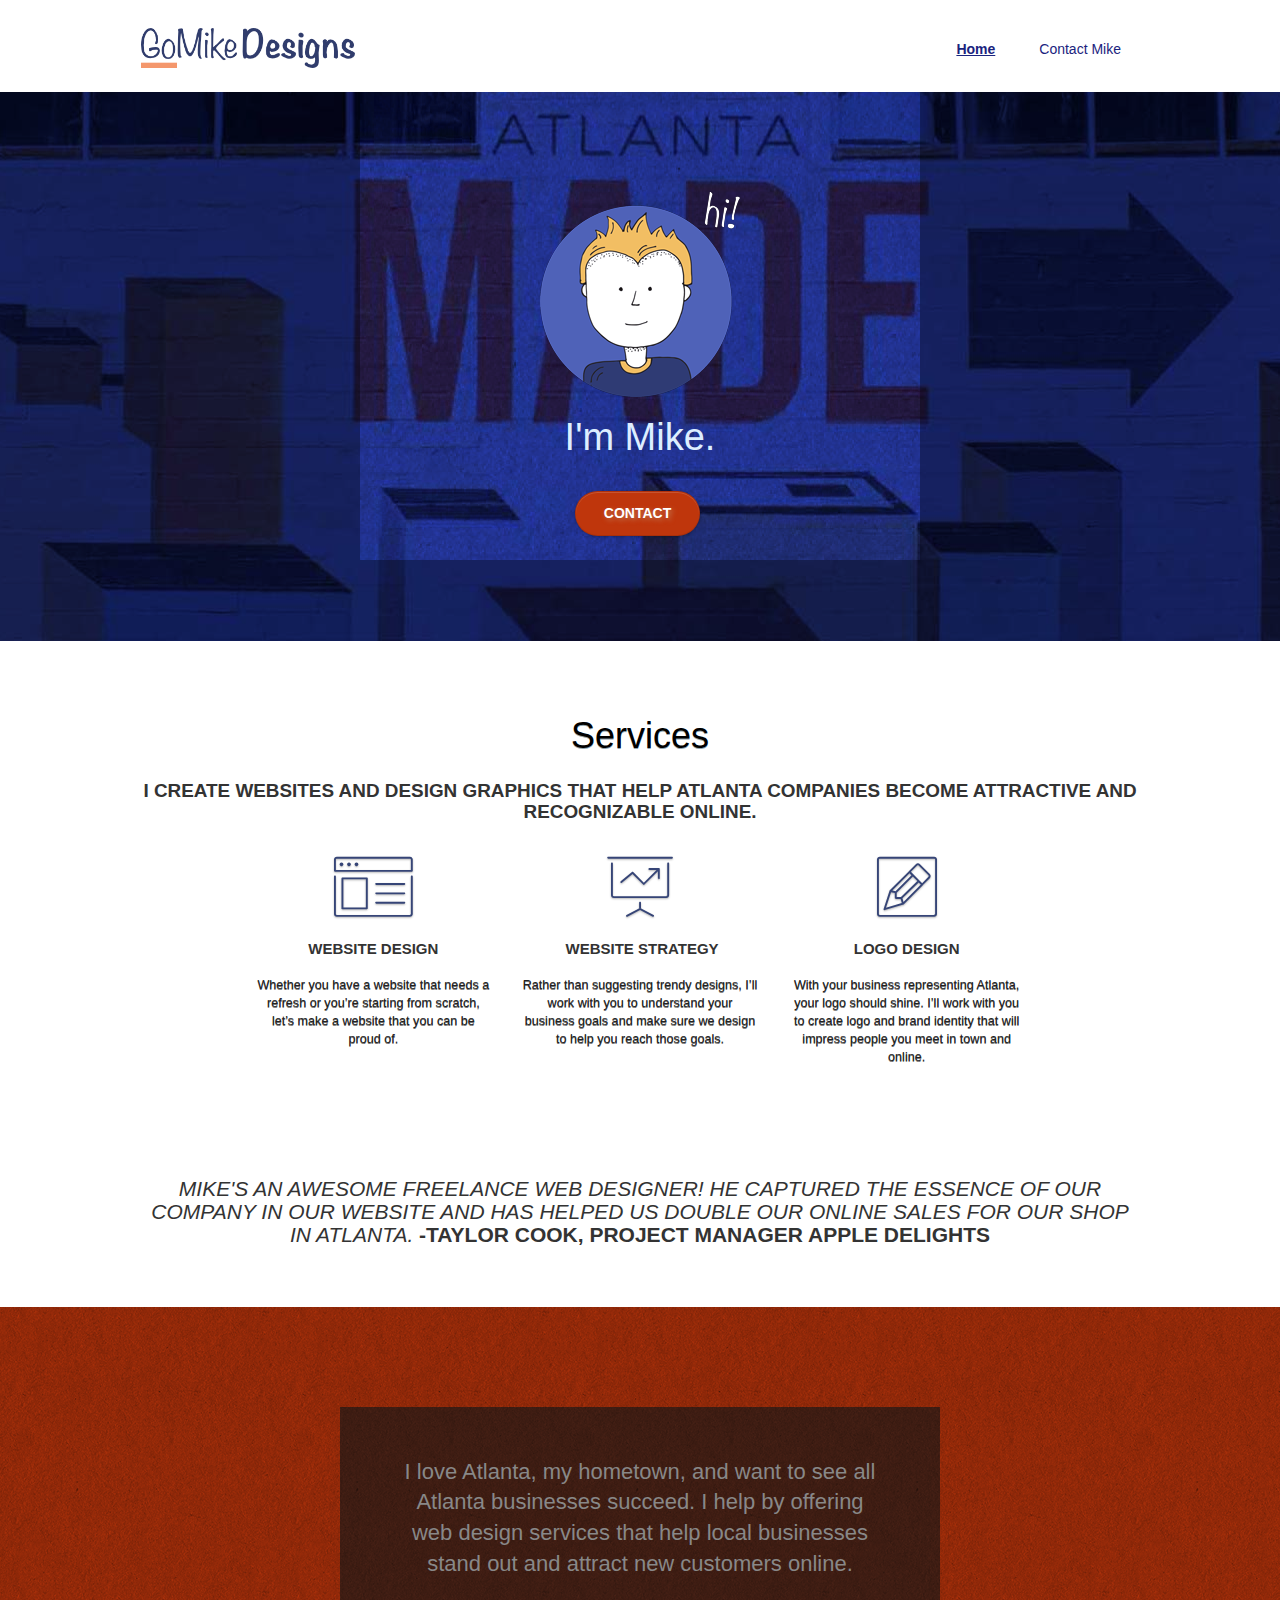
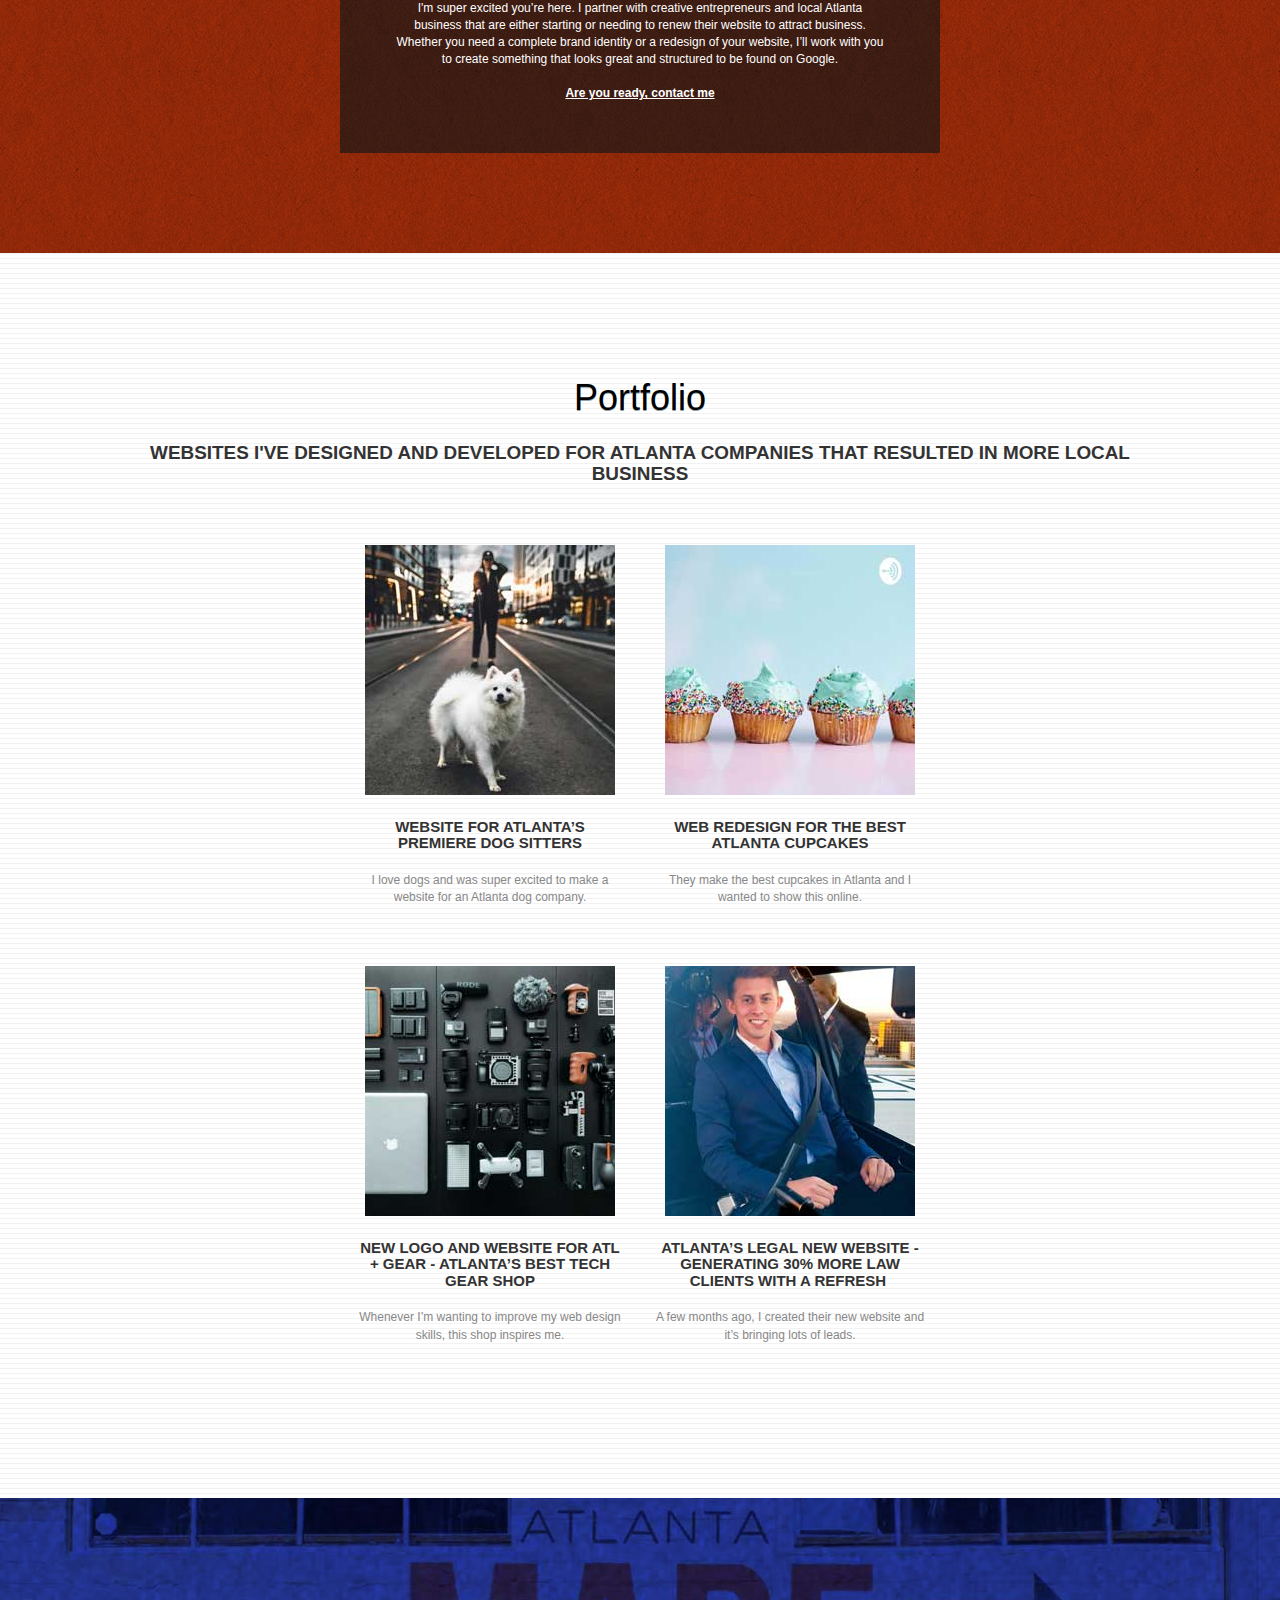
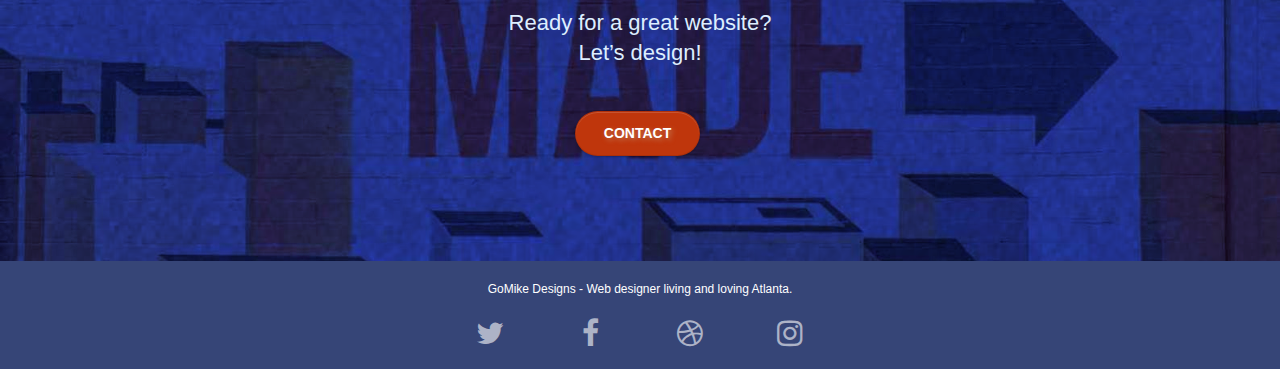
<file: index.html>
<!doctype html>
<html lang="en">
<head>
    <meta charset="utf-8">
    <meta name="keywords" content="GoMike Designs, web design, design agency, logo design atlanta">
    <meta name="description" content="I'm Mike an Atlanta web designer and you should hire me to build your website and/or design your next logo">
    <meta name="viewport" content="width=device-width, initial-scale=1.0, viewport-fit=cover">
    <link rel="shortcut icon" type="image/png" href="favicon.jpg">
    
    
    <link rel="stylesheet" type="text/css" href="css/crticalcss.css">
    <link rel="preload" href="https://maxcdn.bootstrapcdn.com/bootstrap/3.4.1/css/bootstrap.min.css" as="style" onload="this.onload=null; this.rel='stylesheet'">
    <noscript><link rel="stylesheet" href="https://maxcdn.bootstrapcdn.com/bootstrap/3.4.1/css/bootstrap.min.css"></noscript>
    <link rel="stylesheet" type="text/css" href="css/style4.min.css">
	<link rel="preload" type="text/css" href="css/font-awesome.min.css" as="style" onload="this.onload=null; this.rel='stylesheet'">
    <noscript><link rel="stylesheet" href="css/font-awesome.min.css"></noscript>
	<link rel="preload" type="text/css" href="css/et-line.min.css" as="style" onload="this.onload=null; this.rel='stylesheet'">
    <noscript><link rel="stylesheet" href="css/et-line.min.css"></noscript>
	

    <title>GoMike Designs</title>

    
<!-- Analytics -->
 <?php
header("Cache-Control: max-age=2592000");
?>
<!-- Analytics END -->
    
</head>
<body>
<!-- Main container -->
<div class="page-container">
    
<!-- bloc-0 -->
<div class="bloc bgc-white l-bloc " id="bloc-0">
	<div class="container bloc-sm">
		<nav class="navbar row">
			<div class="navbar-header">
				<a class="navbar-brand" href="index.html"><img src="img/atlanta%20web%20design%20logo.png" alt="GoMike Designs" height="40" /></a>

				<button id="nav-toggle" type="button" class="ui-navbar-toggle navbar-toggle btn-lg" data-toggle="collapse" data-target=".navbar-1" aria-label="navigation Button">
					<span class="icon-bar"></span>
                    <span class="icon-bar"></span>
                    <span class="icon-bar"></span>
				</button>
			</div>
			<div class="navbar-1 special-dropdown-nav  collapse navbar-collapse">
                <ul class="site-navigation nav navbar-nav">
                    <li><a href="index.html" class="active">Home</a></li>
                    <li><a href="contactMe.html">Contact Mike</a></li>
                </ul>
            </div>
		</nav>
	</div>
</div>
<!-- bloc-0 END -->

<!-- bloc-1-hero -->
<div class="bloc bgc-dark-slate-blue bg-atlanta-20made-20sign d-bloc bg-t-edge bloc-bg-texture b-parallax" id="bloc-1-hero">
	<div class="container bloc-lg">
		<div class="row tight-width-whitespace">
			<div class="col-12">
				<img src="img/atlanta-web-designer-mike.png" class="center-block image-resize-mode" alt="Hi! I'm Mike" />
				<h1 class="text-center hero-bloc-text">
					I'm Mike.
				</h1>
				<div class="text-center">
					<a href="contactMe.html" class="btn btn-lg btn-clean btn-rd cta-hero btn-atomic-tangerine" id="cta-hero">Contact</a>
				</div>
			</div>
		</div>
	</div>
</div>
<!-- bloc-1-hero END -->

<!-- bloc-2-services -->
<div class="bloc bgc-white l-bloc" id="bloc-2-services">
	<div class="container bloc-md">
		<div class="row">
			<div class="col-sm-12 text-center">
                <h2>Services</h2>
				<h3 class="subHeading">I create websites and design graphics that help Atlanta companies become attractive and recognizable online.</h3>
			</div>
		</div>
		<div class="row voffset-lg med-width-whitespace">
			<div class="col-sm-4">
				<div class="text-center">
					<span class="et-icon-browser sm-shadow icon-dark-slate-blue icons icon-lg"></span>
				</div>
				<h3 class="mg-md text-center service-header">
					Website Design
				</h3>
				<p class="text-center ">
					Whether you have a website that needs a refresh or you&rsquo;re starting from scratch, let&rsquo;s make a website that you can be proud of.
				</p>
			</div>
			<div class="col-sm-4">
				<div class="text-center">
					<span class="et-icon-presentation sm-shadow icon-dark-slate-blue icons icon-lg"></span>
				</div>
				<h3 class="mg-md text-center service-header">
					&nbsp;Website Strategy
				</h3>
				<p class="text-center ">
					Rather than suggesting trendy designs, I&rsquo;ll work with you to understand your business goals and make sure we design to help you reach those goals.<br>
				</p>
			</div>
			<div class="col-sm-4">
				<div class="text-center">
					<span class="et-icon-edit sm-shadow icon-dark-slate-blue icons icon-lg"></span>
				</div>
				<h3 class="mg-md text-center service-header">
					Logo Design
				</h3>
				<p class="text-center ">
					With your business representing Atlanta, your logo should shine. I&rsquo;ll work with you to create logo and brand identity that will impress people you meet in town and online.
				</p>
			</div>
		</div>
		<div class="row voffset-lg voffset">
			<div class="col-xs-12 col-md-12 text-center">
                <h3 class="quote"><span>Mike's an awesome freelance web designer! He captured the essence of our company in our website and has helped us double our online sales for our shop in Atlanta.</span> -Taylor Cook, project manager Apple Delights</h3>
			</div>
		</div>
	</div>
</div>
<!-- bloc-2-services END -->

<!-- bloc-3-what-i-do -->
<div class="bloc bgc-atomic-tangerine bloc-bg-texture texture-paper b-parallax bg-atlanta-20made-20sign-20orange d-bloc" id="bloc-3-what-i-do">
	<div class="container bloc-lg">
		<div class="row tight-width-whitespace black-background">
			<div class="col-sm-12">
				<h2 class="mg-md text-center">
					I love Atlanta, my hometown, and want to see all Atlanta businesses succeed. I help by offering web design services that help local businesses stand out and attract new customers online.<br>
				</h2>
				<p class="text-center white">
					I'm super excited you&rsquo;re here. I partner with creative entrepreneurs and local Atlanta business that are either starting or needing to renew their website to attract business. Whether you need a complete brand identity or a redesign of your website, I&rsquo;ll work with you to create something that looks great and structured to be found on Google.<br><br><a class="ltc-white bold-link" href="contactMe.html">Are you ready, contact me</a><br>
				</p>
			</div>
		</div>
	</div>
</div>
<!-- bloc-3-what-i-do END -->

<!-- bloc-4-portfolio -->
<div class="bloc bgc-white bg-lines-h2-bg bg-repeat l-bloc" id="bloc-4-portfolio">
	<div class="container bloc-lg">
		<div class="row">
			<div class="col-sm-12 text-center">
                <h2>Portfolio</h2>
				<h3 class="subHeading">Websites I've designed and developed for Atlanta companies that resulted in more local business</h3>

			</div>
		</div>
		<div class="row tight-width-whitespace portfolio-row">
			<div class="col-xs-12 col-sm-12 col-lg-6">
				<a href="#" data-lightbox="img/11.jpg" data-gallery-id="gallery-1" data-caption="Website for Atlanta's Premiere dog salon" data-frame="snapshot-lb"><img src="img/11.jpg" class="img-responsive portfolio-thumb" alt="woman with white dog on a leash"/></a>
				<h3 class="mg-md text-center">
					Website for Atlanta&rsquo;s premiere Dog Sitters
				</h3>
				<p class="text-center">
					I love dogs and was super excited to make a website for an Atlanta dog company.
				</p>
			</div>
			<div class="col-xs-12 col-sm-12 col-lg-6">
				<a href="#" data-lightbox="img/2.jpg" data-gallery-id="gallery-1" data-caption="web redesign for the best cupcakes in Atlanta" data-frame="snapshot-lb"><img src="img/2.jpg" class="img-responsive portfolio-thumb" alt="vanilla cupcakes with blue frosting and sprinkles"/></a>
				<h3 class="mg-md text-center">
					Web redesign for the best Atlanta&nbsp;cupcakes
				</h3>
				<p class="text-center">
					They make the best cupcakes in Atlanta and I wanted to show this online.
				</p>
			</div>
		</div>
		<div class="row tight-width-whitespace portfolio-row">
			<div class="col-xs-12 col-sm-12 col-lg-6">
				<a href="#" data-lightbox="img/3.bmp" data-gallery-id="gallery-1" data-caption="New logo and website for Atlanta's best tech gear shop" data-frame="snapshot-lb"><img src="img/3.jpg" class="img-responsive portfolio-thumb" alt="aerial view of gear for technology products" /></a>
				<h3 class="mg-md text-center">
					New logo and website for Atl + Gear - Atlanta&rsquo;s best tech gear shop
				</h3>
				<p class="text-center">
					Whenever I&rsquo;m wanting to improve my web design skills, this shop inspires me.
				</p>
			</div>
			<div class="col-xs-12 col-sm-12 col-lg-6">
				<a href="#" data-lightbox="img/4.bmp" data-gallery-id="gallery-1" data-caption="Atlanta's legal website generates 30% more clients after web redesign" data-frame="snapshot-lb"><img src="img/4.jpg" class="img-responsive portfolio-thumb" alt="Lawyer from Atlanta's legal pictured in helicopter cockpit" /></a>
				<h3 class="mg-md text-center">
					Atlanta&rsquo;s legal new website - Generating 30% more law clients with a refresh&nbsp;
				</h3>
				<p class="text-center">
					A few months ago, I created their new website and it&rsquo;s bringing lots of leads.
				</p>
			</div>
		</div>
	</div>
</div>
<!-- bloc-4-portfolio END -->

<!-- bloc-5-cta -->
<div class="bloc bgc-dark-slate-blue bg-atlanta-20made-20sign d-bloc bloc-bg-texture" id="bloc-5-cta">
	<div class="container bloc-lg">
		<div class="row">
			<h2 class="mg-md text-center">
				Ready for a great website? <br>Let&rsquo;s design!
			</h2>
			<div class="col-sm-12 text-center">
				<a href="contactMe.html" class="btn btn-atomic-tangerine btn-clean btn-rd btn-lg cta-hero">Contact</a>
			</div>
		</div>
	</div>
</div>
<!-- bloc-5-cta END -->

<!-- Footer - bloc-8 -->
    <footer>
<div class="bloc bgc-dark-slate-blue d-bloc" id="bloc-8">
	<div class="container bloc-sm">
		<div class="row">
			<div class="col-sm-12">
				<p class="text-center white">
					GoMike Designs - Web designer living and loving Atlanta.<br>
				</p>
				<div class="row row-no-gutters social">
					<div class="col-sm-3">
						<div class="text-center">
							<a class="social" href="#" aria-label="twitter"><span class="fa fa-twitter icon-md"></span></a>
						</div>
					</div>
					<div class="col-sm-3">
						<div class="text-center">
							<a class="social" href="#" aria-label="facebook"><span class="fa fa-facebook icon-md"></span></a>
						</div>
					</div>
					<div class="col-sm-3">
						<div class="text-center">
							<a class="social" href="#" aria-label="dribble"><span class="fa fa-dribbble icon-md"></span></a>
						</div>
					</div>
					<div class="col-sm-3">
						<div class="text-center">
							<a class="social" href="#" aria-label="instagram"><span class="fa fa-instagram icon-md"></span></a>
						</div>
					</div>
                </div>
			</div>
		</div>
	</div>
</div>
    </footer>
<!-- Footer - bloc-8 END -->

</div>
<!-- Main container END -->
    <script defer src="https://code.jquery.com/jquery-3.5.1.slim.min.js" integrity="sha384-DfXdz2htPH0lsSSs5nCTpuj/zy4C+OGpamoFVy38MVBnE+IbbVYUew+OrCXaRkfj" crossorigin="anonymous"></script>
	<script defer src="https://stackpath.bootstrapcdn.com/bootstrap/4.5.0/js/bootstrap.min.js" integrity="sha384-OgVRvuATP1z7JjHLkuOU7Xw704+h835Lr+6QL9UvYjZE3Ipu6Tp75j7Bh/kR0JKI" crossorigin="anonymous"></script>
	<script defer src="js/blocs.js"></script>
	<script defer src="js/jquery.touchSwipe.js"></script>
	<script async src="js/gmaps.js"></script>

</body>
</html>
</file>
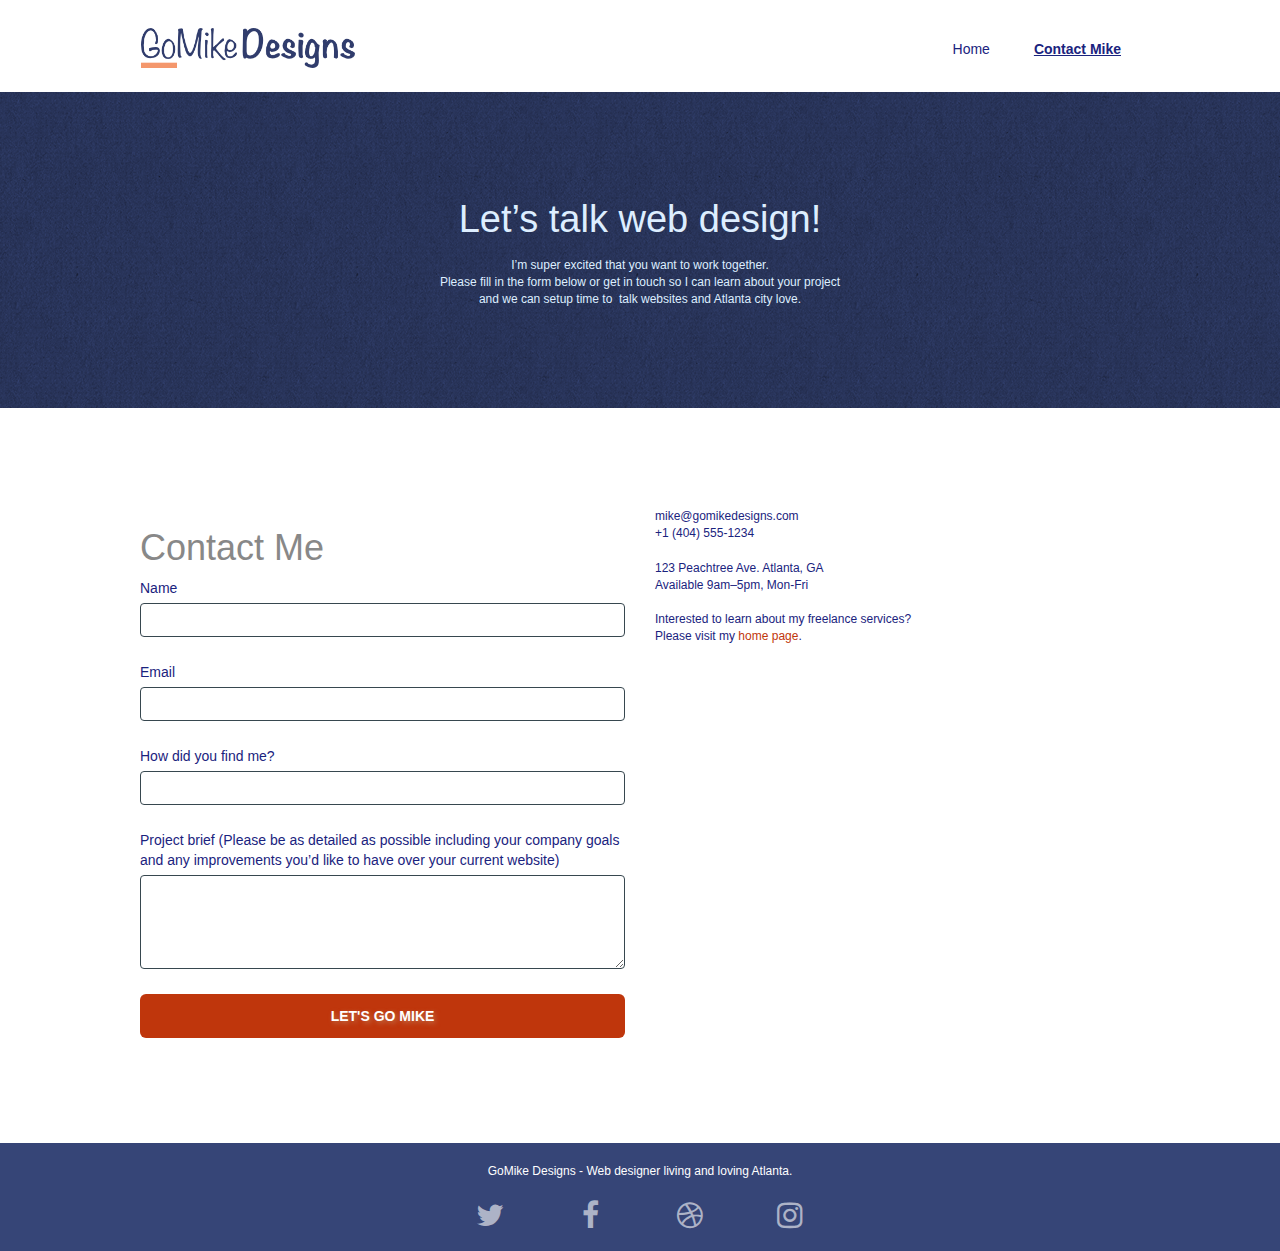
<file: contactMe.html>
<!doctype html>
<html lang="en">
<head>
    <meta charset="utf-8">
    <meta name="keywords" content="contact mike, web design">
    <meta name="description" content="Ready to design your next logo and/or website? Contact Go Mike Designs here.">
    <meta name="viewport" content="width=device-width, initial-scale=1.0, viewport-fit=cover">
    <link rel="shortcut icon" type="image/png" href="favicon.jpg">
    
	<link rel="stylesheet" type="text/css" href="css/crticalcss.css">
    <link rel="preload" href="https://maxcdn.bootstrapcdn.com/bootstrap/3.4.1/css/bootstrap.min.css" as="style" onload="this.onload=null; this.rel='stylesheet'">
    <noscript><link rel="stylesheet" href="https://maxcdn.bootstrapcdn.com/bootstrap/3.4.1/css/bootstrap.min.css"></noscript>
    <link rel="stylesheet" type="text/css" href="css/style4.min.css">
	<link rel="preload" type="text/css" href="css/font-awesome.min.css" as="style" onload="this.onload=null; this.rel='stylesheet'">
    <noscript><link rel="stylesheet" href="css/font-awesome.min.css"></noscript>
	<link rel="preload" type="text/css" href="css/et-line.min.css" as="style" onload="this.onload=null; this.rel='stylesheet'">
    <noscript><link rel="stylesheet" href="css/et-line.min.css"></noscript>
    
    <script defer src="https://code.jquery.com/jquery-3.5.1.slim.min.js" integrity="sha384-DfXdz2htPH0lsSSs5nCTpuj/zy4C+OGpamoFVy38MVBnE+IbbVYUew+OrCXaRkfj" crossorigin="anonymous"></script>
	<script defer src="https://stackpath.bootstrapcdn.com/bootstrap/4.5.0/js/bootstrap.min.js" integrity="sha384-OgVRvuATP1z7JjHLkuOU7Xw704+h835Lr+6QL9UvYjZE3Ipu6Tp75j7Bh/kR0JKI" crossorigin="anonymous"></script>
	<script defer src="js/blocs.js"></script>
    <script async src="js/jqBootstrapValidation.js"></script>
    <script async src="js/formHandler.js"></script>
	
    <title>Contact GoMike Designs</title>

    
<!-- Analytics -->
 
<!-- Analytics END -->
    
</head>
<body>
<!-- Main container -->
<div class="page-container">
    
<!-- bloc-0 -->
<div class="bloc bgc-white l-bloc " id="bloc-0">
	<div class="container bloc-sm">
		<nav class="navbar row">
			<div class="navbar-header">
				<a class="navbar-brand" href="index.html"><img src="img/atlanta%20web%20design%20logo.png" alt="GoMike Designs" height="40" /></a>

				<button id="nav-toggle" type="button" class="ui-navbar-toggle navbar-toggle btn-lg" data-toggle="collapse" data-target=".navbar-1" aria-label="navigation button">
					<span class="icon-bar"></span>
                    <span class="icon-bar"></span>
                    <span class="icon-bar"></span>
				</button>
			</div>
			<div class="navbar-1 special-dropdown-nav  collapse navbar-collapse">
                <ul class="site-navigation nav navbar-nav">
                    <li><a href="index.html">Home</a></li>
                    <li><a href="contactMe.html" class="active">Contact Mike</a></li>
                </ul>
            </div>
		</nav>
	</div>
</div>
<!-- bloc-0 END -->

<!-- bloc-6 -->
<div class="bloc bg-dots-bg bg-repeat bgc-dark-slate-blue d-bloc bloc-bg-texture texture-paper" id="bloc-6">
	<div class="container bloc-lg">
		<div class="row">
			<div class="col-sm-12">
				<p class="text-center hero-bloc-text">
					Let&rsquo;s talk web design!
				</p>
				<p class="text-center mg-lg tight-width-whitespace" style="color: #def">
					I&rsquo;m super excited that you want to work together.<br>Please fill in the form below or get in touch so I can learn about your project <br>and we can setup time to &nbsp;talk websites and Atlanta city love.
				</p>
			</div>
		</div>
	</div>
</div>
<!-- bloc-6 END -->

<!-- bloc-7 -->
<div class="bloc bgc-white l-bloc" id="bloc-7">
	<div class="container bloc-lg">
		<div class="row">
			<div class="col-sm-6">
                <h1>Contact Me</h1>
				<form id="form_1" novalidate success-msg="Your message has been sent." fail-msg="Sorry it seems that our mail server is not responding, Sorry for the inconvenience!">
					<div class="form-group">
						<label for="name">
							Name
						</label>
						<input id="name" class="form-control" required />
					</div>
					<div class="form-group">
						<label for="email">
							Email
						</label>
						<input id="email" class="form-control" type="email" required />
					</div>
					<div class="form-group">
						<label for="howFoundMe">
							How did you find me?
						</label>
						<input class="form-control" type="text" required id="howFoundMe" />
					</div>
					<div class="form-group">
						<label for="message">
							Project brief (Please be as detailed as possible including your company goals and any improvements you&rsquo;d like to have over your current website)<br>
						</label><textarea id="message" class="form-control" rows="4" cols="50" required></textarea>
					</div> 
					<button class="bloc-button btn btn-lg btn-block cta-hero btn-atomic-tangerine" type="submit">
						Let's go Mike
					</button>
				</form>
			</div>
			<div class="col-sm-6">
				<p class="contactInfo">
					mike@gomikedesigns.com<br>+1 (404) 555-1234<br> <br>123 Peachtree Ave. Atlanta, GA<br>Available 9am–5pm, Mon-Fri <br> <br>Interested to learn about my freelance services? <br>Please visit my&nbsp;<a class="ltc-atomic-tangerine" href="index.html">home page</a>.
				</p>
			</div>
		</div>
	</div>
</div>
<!-- bloc-7 END -->

<!-- ScrollToTop Button -->
<a class="bloc-button btn btn-d scrollToTop" onclick="scrollToTarget('1')"><span class="fa fa-chevron-up"></span></a>
<!-- ScrollToTop Button END-->


<!-- Footer - bloc-8 -->
    <footer>
<div class="bloc bgc-dark-slate-blue d-bloc" id="bloc-8">
	<div class="container bloc-sm">
		<div class="row">
			<div class="col-sm-12">
				<p class="text-center white">
					GoMike Designs - Web designer living and loving Atlanta.<br>
				</p>
				<div class="row row-no-gutters social">
					<div class="col-sm-3">
						<div class="text-center">
							<a class="social" href="index.html" aria-label="twitter"><span class="fa fa-twitter icon-md"></span></a>
						</div>
					</div>
					<div class="col-sm-3">
						<div class="text-center">
							<a class="social" href="index.html" aria-label="facebook"><span class="fa fa-facebook icon-md"></span></a>
						</div>
					</div>
					<div class="col-sm-3">
						<div class="text-center">
							<a class="social" href="index.html" aria-label="dribble"><span class="fa fa-dribbble icon-md"></span></a>
						</div>
					</div>
					<div class="col-sm-3">
						<div class="text-center">
							<a class="social" href="index.html" aria-label="instagram"><span class="fa fa-instagram icon-md"></span></a>
						</div>
					</div>
				</div>
			</div>
		</div>
	</div>
</div>
    </footer>
<!-- Footer - bloc-8 END -->

</div>
<!-- Main container END -->

</body>
</html>
</file>
<file: css/crticalcss.css>
.et-icon-browser,
.et-icon-edit,
.et-icon-presentation
{
    font-family: et-line;
    speak: none;
    font-style: normal;
    font-weight: 400;
    font-variant: normal;
    font-display: swap;
    text-transform: none;
    line-height: 1;
    -webkit-font-smoothing: antialiased;
    -moz-osx-font-smoothing: grayscale;
    display: inline-block
}
.et-icon-browser:before {
    content: "\e00c"
}

.et-icon-presentation:before {
    content: "\e00e"
}

.et-icon-edit:before {
    content: "\e01c"
}

.fa {
    display: inline-block;
    font: normal normal normal 14px/1 FontAwesome;
    font-size: inherit;
    text-rendering: auto;
    -webkit-font-smoothing: antialiased;
    -moz-osx-font-smoothing: grayscale
}

html {
    font-family: sans-serif;
    -ms-text-size-adjust: 100%;
    -webkit-text-size-adjust: 100%
}

body {
    margin: 0
}

article,aside,details,figcaption,figure,footer,header,hgroup,main,menu,nav,section,summary {
    display: block
}

a {
    background-color: transparent
}

a:active,a:hover {
    outline: 0
}

a {
    background-color: transparent
}

a:active,a:hover {
    outline: 0
}

h1 {
    font-size: 2em;
    margin: .67em 0
}

img {
    border: 0
}

button,input,optgroup,select,textarea {
    color: inherit;
    font: inherit;
    margin: 0
}

button {
    overflow: visible
}

button,select {
    text-transform: none
}

button,html input[type=button],input[type=reset],input[type=submit] {
    -webkit-appearance: button;
    cursor: pointer
}

* {
    -webkit-box-sizing: border-box;
    -moz-box-sizing: border-box;
    box-sizing: border-box
}

:after,:before {
    -webkit-box-sizing: border-box;
    -moz-box-sizing: border-box;
    box-sizing: border-box
}

html {
    font-size: 10px;
    -webkit-tap-highlight-color: rgba(0,0,0,0)
}

body {
    font-family: "Helvetica Neue",Helvetica,Arial,sans-serif;
    font-size: 14px;
    line-height: 1.42857143;
    color: #333;
    background-color: #fff
}

button,input,select,textarea {
    font-family: inherit;
    font-size: inherit;
    line-height: inherit
}

a {
    color: #337ab7;
    text-decoration: none
}

a:focus,a:hover {
    color: #23527c;
    text-decoration: underline
}

img {
    vertical-align: middle;
    margin: auto;
}

.carousel-inner>.item>a>img,.carousel-inner>.item>img,.img-responsive,.thumbnail a>img,.thumbnail>img {
    display: block;
    max-width: 100%;
    height: auto
}

.h1,.h2,.h3,.h4,.h5,.h6,h1,h2,h3,h4,h5,h6 {
    font-family: inherit;
    font-weight: 500;
    line-height: 1.1;
    color: inherit
}

.h1,.h2,.h3,h1,h2,h3 {
    margin-top: 20px;
    margin-bottom: 10px
}

.h1,h1 {
    font-size: 36px
}

.h2,h2 {
    font-size: 30px
}

.h3,h3 {
    font-size: 24px
}

p {
    margin: 0 0 10px
}

.text-center {
    text-align: center
}

ol,ul {
    margin-top: 0;
    margin-bottom: 10px
}

.container {
    padding-right: 15px;
    padding-left: 15px;
    margin-right: auto;
    margin-left: auto;
}

.bg-t-edge {
    background: top no-repeat 
}

@media screen and (min-width: 1300px){
    .bg-t-edge {
        background: top repeat 
    }
}

@media screen and (min-width: 400px) and (max-width: 600px){
    .image-resize-mode{
        width: 35%;
    }
}

@media screen and (max-width: 399px){
    .image-resize-mode{
        width: 45%;
    }
}

@media (min-width: 768px) {
    .container {
        width:750px
    }
}

.row {
    margin-right: -15px;
    margin-left: -15px
}

.row-no-gutters {
    margin-right: 0;
    margin-left: 0
}

.row-no-gutters [class*=col-] {
    padding-right: 0;
    padding-left: 0
}

.col-lg-1,.col-lg-10,.col-lg-11,.col-lg-12,.col-lg-2,.col-lg-3,.col-lg-4,.col-lg-5,.col-lg-6,.col-lg-7,.col-lg-8,.col-lg-9,.col-md-1,.col-md-10,.col-md-11,.col-md-12,.col-md-2,.col-md-3,.col-md-4,.col-md-5,.col-md-6,.col-md-7,.col-md-8,.col-md-9,.col-sm-1,.col-sm-10,.col-sm-11,.col-sm-12,.col-sm-2,.col-sm-3,.col-sm-4,.col-sm-5,.col-sm-6,.col-sm-7,.col-sm-8,.col-sm-9,.col-xs-1,.col-xs-10,.col-xs-11,.col-xs-12,.col-xs-2,.col-xs-3,.col-xs-4,.col-xs-5,.col-xs-6,.col-xs-7,.col-xs-8,.col-xs-9 {
    position: relative;
    min-height: 1px;
    padding-right: 15px;
    padding-left: 15px
}

.col-xs-1,.col-xs-10,.col-xs-11,.col-xs-12,.col-xs-2,.col-xs-3,.col-xs-4,.col-xs-5,.col-xs-6,.col-xs-7,.col-xs-8,.col-xs-9 {
    float: left
}

.col-xs-12 {
    width: 100%
}

@media (min-width: 768px) {
    .col-sm-1,.col-sm-10,.col-sm-11,.col-sm-12,.col-sm-2,.col-sm-3,.col-sm-4,.col-sm-5,.col-sm-6,.col-sm-7,.col-sm-8,.col-sm-9 {
        float:left
    }

    .col-sm-12 {
        width: 100%
    }
	
	.col-sm-6 {
        width: 50%
    }
	
	.col-sm-4 {
        width: 33.33333333%
    }

    .col-sm-3 {
        width: 25%
    }
}

.btn {
    display: inline-block;
    margin-bottom: 0;
    font-weight: 400;
    text-align: center;
    white-space: nowrap;
    vertical-align: middle;
    -ms-touch-action: manipulation;
    touch-action: manipulation;
    cursor: pointer;
    background-image: none;
    border: 1px solid transparent;
    padding: 6px 12px;
    font-size: 14px;
    line-height: 1.42857143;
    border-radius: 4px;
    -webkit-user-select: none;
    -moz-user-select: none;
    -ms-user-select: none;
    user-select: none
}

btn.focus,.btn:focus,.btn:hover {
    color: #333;
    text-decoration: none
}

.btn-group-lg>.btn,.btn-lg {
    padding: 10px 16px;
    font-size: 18px;
    line-height: 1.3333333;
    border-radius: 6px
}

.collapse {
    display: none
}

.nav {
    padding-left: 0;
    margin-bottom: 0;
    list-style: none
}

.nav>li {
    position: relative;
    display: block
}

.nav>li>a {
    position: relative;
    display: block;
    padding: 10px 15px
}

.nav>li>a:focus,.nav>li>a:hover {
    text-decoration: none;
    background-color: #eee
}

.navbar {
    position: relative;
    min-height: 50px;
    margin-bottom: 20px;
    border: 1px solid transparent
}

@media (min-width: 768px) {
    .navbar {
        border-radius:4px
    }
}

@media (min-width: 768px) {
    .navbar-header {
        float:left
    }
}

.navbar-collapse {
    padding-right: 15px;
    padding-left: 15px;
    overflow-x: visible;
    border-top: 1px solid transparent;
    -webkit-box-shadow: inset 0 1px 0 rgba(255,255,255,.1);
    box-shadow: inset 0 1px 0 rgba(255,255,255,.1);
    -webkit-overflow-scrolling: touch
}

@media (min-width: 768px) {
    .navbar-collapse {
        width:auto;
        border-top: 0;
        -webkit-box-shadow: none;
        box-shadow: none
    }

    .navbar-collapse.collapse {
        display: block!important;
        height: auto!important;
        padding-bottom: 0;
        overflow: visible!important
    }
}

	.navbar-brand {
    float: left;
    height: 50px;
    padding: 15px 15px;
    font-size: 18px;
    line-height: 20px
}

.navbar-brand:focus,.navbar-brand:hover {
    text-decoration: none
}

.navbar-brand>img {
    display: block
}

.navbar-toggle {
    position: relative;
    float: right;
    padding: 9px 10px;
    margin-right: 15px;
    margin-top: 8px;
    margin-bottom: 8px;
    background-color: transparent;
    background-image: none;
    border: 1px solid transparent;
    border-radius: 4px
}

@media (min-width: 768px) {
    .navbar-toggle {
        display:none
    }
}

.navbar-nav {
    margin: 7.5px -15px
}

.navbar-nav>li>a {
    padding-top: 10px;
    padding-bottom: 10px;
    line-height: 20px
}

@media (min-width: 768px) {
    .navbar-nav {
        float:left;
        margin: 0
    }

    .navbar-nav>li {
        float: left
    }

    .navbar-nav>li>a {
        padding-top: 15px;
        padding-bottom: 15px
    }
}

.btn-group-vertical>.btn-group:after,.btn-group-vertical>.btn-group:before,.btn-toolbar:after,.btn-toolbar:before,.clearfix:after,.clearfix:before,.container-fluid:after,.container-fluid:before,.container:after,.container:before,.dl-horizontal dd:after,.dl-horizontal dd:before,.form-horizontal .form-group:after,.form-horizontal .form-group:before,.modal-footer:after,.modal-footer:before,.modal-header:after,.modal-header:before,.nav:after,.nav:before,.navbar-collapse:after,.navbar-collapse:before,.navbar-header:after,.navbar-header:before,.navbar:after,.navbar:before,.pager:after,.pager:before,.panel-body:after,.panel-body:before,.row:after,.row:before {
    display: table;
    content: " "
}

.btn-group-vertical>.btn-group:after,.btn-toolbar:after,.clearfix:after,.container-fluid:after,.container:after,.dl-horizontal dd:after,.form-horizontal .form-group:after,.modal-footer:after,.modal-header:after,.nav:after,.navbar-collapse:after,.navbar-header:after,.navbar:after,.pager:after,.panel-body:after,.row:after {
    clear: both
}

.center-block {
    display: block;
    margin-right: auto;
    margin-left: auto
}
</file>
<file: css/style4.min.css>
body {
    margin: 0;
    padding: 0;
    background: #fff;
    overflow-x: hidden;
    -webkit-font-smoothing: antialiased;
    -moz-osx-font-smoothing: grayscale
}

a,
button {
    transition: all .3s ease-in-out;
    outline: 0 !important
}

a:hover {
    text-decoration: none;
    cursor: pointer
}

#page-loading-blocs-notifaction {
    position: fixed;
    top: 0;
    bottom: 0;
    width: 100%;
    z-index: 100000;
    background: #fff url(img/pageload-spinner.gif) no-repeat center center
}

.bloc {
    width: 100%;
    clear: both;
    background: 50% 50% no-repeat;
    padding: 0 50px;
    -webkit-background-size: cover;
    -moz-background-size: cover;
    -o-background-size: cover;
    background-size: cover;
    position: relative
}

.bloc .container {
    padding-left: 0;
    padding-right: 0
}

.bloc-lg {
    padding: 100px 50px
}

.bloc-md {
    padding: 50px
}

.bloc-sm {
    padding: 20px 50px
}

.bg-b-edge,
.bg-bl-edge,
.bg-br-edge,
.bg-center,
.bg-l-edge,
.bg-r-edge,
.bg-repeat,
.bg-t-edge,
.bg-tl-edge,
.bg-tr-edge {
    -webkit-background-size: auto !important;
    -moz-background-size: auto !important;
    -o-background-size: auto !important;
    background-size: auto !important
}

.bg-repeat {
    background: repeat
}

.bg-t-edge {
    background: top no-repeat 
}

.bloc-bg-texture::before {
    content: "";
    background-size: 2px 2px;
    position: absolute;
    top: 0;
    bottom: 0;
    left: 0;
    right: 0
}

.b-parallax {
    background-attachment: fixed
}

.d-bloc {
    color: rgba(255, 255, 255, .7)
}

.d-bloc button:hover {
    color: rgba(255, 255, 255, .9)
}

.d-bloc .icon-round,
.d-bloc .icon-rounded,
.d-bloc .icon-semi-rounded-a,
.d-bloc .icon-semi-rounded-b,
.d-bloc .icon-square {
    border-color: rgba(255, 255, 255, .9)
}

.d-bloc .divider-h span {
    border-color: rgba(255, 255, 255, .2)
}

.d-bloc .a-btn,
.d-bloc .navbar a,
.d-bloc .navbar-brand,
.d-bloc a .icon-lg,
.d-bloc a .icon-md,
.d-bloc a .icon-sm,
.d-bloc a .icon-xl,
.d-bloc h1 a,
.d-bloc h2 a,
.d-bloc h3 a,
.d-bloc h4 a,
.d-bloc h5 a,
.d-bloc h6 a,
.d-bloc p a {
    color: rgba(255, 255, 255, .6)
}

.d-bloc .a-btn:hover,
.d-bloc .navbar a:hover,
.d-bloc .navbar-brand:hover,
.d-bloc a:hover .icon-lg,
.d-bloc a:hover .icon-md,
.d-bloc a:hover .icon-sm,
.d-bloc a:hover .icon-xl,
.d-bloc h1 a:hover,
.d-bloc h2 a:hover,
.d-bloc h3 a:hover,
.d-bloc h4 a:hover,
.d-bloc h5 a:hover,
.d-bloc h6 a:hover,
.d-bloc p a:hover {
    color: rgba(255, 255, 255, 1)
}

.d-bloc .navbar-toggle .icon-bar {
    background: rgba(255, 255, 255, 1)
}

.d-bloc .btn-wire,
.d-bloc .btn-wire:hover {
    color: rgba(255, 255, 255, 1);
    border-color: rgba(255, 255, 255, 1)
}

.d-bloc .panel {
    color: rgba(0, 0, 0, .5)
}

.d-bloc .panel button:hover {
    color: rgba(0, 0, 0, .7)
}

.d-bloc .panel icon {
    border-color: rgba(0, 0, 0, .7)
}

.d-bloc .panel .divider-h span {
    border-color: rgba(0, 0, 0, .1)
}

.d-bloc .panel .a-btn {
    color: rgba(0, 0, 0, .6)
}

.d-bloc .panel .a-btn:hover {
    color: rgba(0, 0, 0, 1)
}

.d-bloc .panel .btn-wire,
.d-bloc .panel .btn-wire:hover {
    color: rgba(0, 0, 0, .7);
    border-color: rgba(0, 0, 0, .3)
}

.d-bloc .panel,
.l-bloc {
    color: rgba(0, 0, 0, .5)
}

.d-bloc .panel button:hover,
.l-bloc button:hover {
    color: rgba(0, 0, 0, .7)
}

.l-bloc .icon-round,
.l-bloc .icon-rounded,
.l-bloc .icon-semi-rounded-a,
.l-bloc .icon-semi-rounded-b,
.l-bloc .icon-square {
    border-color: rgba(0, 0, 0, .7)
}

.d-bloc .panel .divider-h span,
.l-bloc .divider-h span {
    border-color: rgba(0, 0, 0, .1)
}

.d-bloc .panel .a-btn,
.l-bloc .a-btn,
.l-bloc .navbar-brand,
.l-bloc a .icon-lg,
.l-bloc a .icon-md,
.l-bloc a .icon-sm,
.l-bloc a .icon-xl,
.l-bloc h1 a,
.l-bloc h2 a,
.l-bloc h3 a,
.l-bloc h4 a,
.l-bloc h5 a,
.l-bloc h6 a,
.l-bloc p a {
    color: rgba(0, 0, 0, .6)
}

.d-bloc .panel .a-btn:hover,
.l-bloc .a-btn:hover,
.l-bloc .navbar a:hover,
.l-bloc .navbar-brand:hover,
.l-bloc a:hover .icon-lg,
.l-bloc a:hover .icon-md,
.l-bloc a:hover .icon-sm,
.l-bloc a:hover .icon-xl,
.l-bloc h1 a:hover,
.l-bloc h2 a:hover,
.l-bloc h3 a:hover,
.l-bloc h4 a:hover,
.l-bloc h5 a:hover,
.l-bloc h6 a:hover,
.l-bloc p a:hover {
    color: rgba(0, 0, 0, 1)
}

.l-bloc .navbar-toggle .icon-bar {
    color: rgba(0, 0, 0, .6)
}

.d-bloc .panel .btn-wire,
.d-bloc .panel .btn-wire:hover,
.l-bloc .btn-wire,
.l-bloc .btn-wire:hover {
    color: rgba(0, 0, 0, .7);
    border-color: rgba(0, 0, 0, .3)
}

.voffset {
    margin-top: 30px
}

.voffset-lg {
    margin-top: 80px
}

.row-no-gutters {
    margin-right: 0;
    margin-left: 0
}

.row.row-no-gutters > [class*=" col-"],
.row.row-no-gutters > [class^=col-] {
    padding-right: 0;
    padding-left: 0
}

#bloc-2-services p {
    font-size: 11px
}

.navbar {
    margin-bottom: 0;
    z-index: 1
}

.navbar-brand {
    height: auto;
    padding: 3px 15px;
    font-size: 25px;
    font-weight: 400;
    font-weight: 600;
    line-height: 44px
}

.navbar-brand img {
    max-height: 200px;
    margin: 0 5px 0 0;
    display: inline
}

.navbar-brand img[src$=svg] {
    min-width: 100px
}

.nav-center .navbar-brand img {
    margin: 0
}

.navbar .nav {
    padding-top: 2px;
    margin-right: -16px;
    float: right;
    z-index: 1
}

.nav > li {
    float: left;
    margin-top: 4px;
    font-size: 1em;
    margin-right: 1em;
}


.navbar-nav .open .dropdown-menu > li > a {
    text-align: inherit
}

.nav > li a:focus,
.nav > li a:hover {
    background: 0 0;
        border: 1px dotted black;
}

.navbar-toggle {
    margin: 10px 10px 0 0;
    border: 0
}

.navbar-toggle:hover {
    background: 0 0 !important
}

.navbar-toggle .icon-bar {
    background-color: rgba(0, 0, 0, .5);
    width: 26px
}

.nav-invert .navbar .nav {
    float: left
}

.nav-invert .navbar-brand,
.nav-invert .navbar-header {
    float: right;
    position: relative;
    z-index: 2
}

.nav a{
    color: #1A237E;
}

@media (min-width:768px) {
    .site-navigation {
        position: absolute;
        top: 50%;
        right: 20px;
        transform: translate(0, -50%);
        -webkit-transform: translateY(-50%)
    }

    .nav > li .dropdown-menu a,
    .nav > li .dropdown-menu a:hover {
        color: #484848
    }

    .nav-invert .site-navigation {
        left: 0;
        right: 0
    }

    .nav-center {
        text-align: center
    }

    .nav-center .navbar-header {
        width: 100%
    }

    .nav-center .nav > li,
    .nav-center .navbar-brand,
    .nav-center .navbar-header {
        float: none;
        display: inline-block
    }

    .nav-center .site-navigation {
        position: relative;
        width: 100%;
        right: 0;
        margin-right: 0;
        margin-top: 20px
    }

    .nav-center.mini-nav .navbar-toggle {
        float: none;
        margin: 10px auto 0
    }
}

.nav > li > .dropdown a {
    background: 0 0 !important;
    display: block;
    padding: 14px 15px
}

nav .caret {
    margin: 0 5px
}

.dropdown-menu .dropdown-menu {
    top: -8px;
    left: 100%
}

.dropdown-menu .dropmenu-flow-right {
    top: 100%;
    left: 0;
    margin-left: -1px;
    border-top-left-radius: 0;
    border-top-right-radius: 0
}

.dropdown-menu .dropdown span {
    border: 4px solid #000;
    border-top-color: transparent;
    border-right-color: transparent;
    border-bottom-color: transparent;
    margin: 6px -5px 0 0 !important;
    float: right
}

.mg-md {
    margin-top: 10px;
    margin-bottom: 20px
}

.mg-lg {
    margin-top: 10px;
    margin-bottom: 40px
}

.btn {
    margin: 0 5px 5px 0
}

.btn.pull-right {
    margin: 0 0 5px 5px
}

.btn-d,
.btn-d:focus,
.btn-d:hover {
    color: #fff;
    background: rgba(0, 0, 0, .3)
}

button {
    outline: 0 !important
}

.btn-rd {
    border-radius: 40px
}

.btn-clean {
    border: 1px solid rgba(0, 0, 0, .08);
    border-bottom-color: rgba(0, 0, 0, .1);
    text-shadow: 0 1px 0 rgba(0, 0, 1, .1);
    box-shadow: 0 1px 3px rgba(0, 0, 1, .25), inset 0 1px 0 0 rgba(255, 255, 255, .15)
}

.icon-md {
    font-size: 30px !important
}

.icon-lg {
    font-size: 60px !important
}

.sm-shadow {
    text-shadow: 0 1px 2px rgba(0, 0, 0, .3)
}

.panel-sq,
.panel-sq .panel-footer,
.panel-sq .panel-heading {
    border-radius: 0
}

.panel-rd {
    border-radius: 30px
}

.panel-rd .panel-heading {
    border-radius: 29px 29px 0 0
}

.panel-rd .panel-footer {
    border-radius: 0 0 29px 29px
}

.form-control {
    border-color: rgba(0, 0, 0, .1);
    box-shadow: none
}

.scrollToTop {
    width: 40px;
    height: 40px;
    position: fixed;
    bottom: 20px;
    right: 20px;
    opacity: 0;
    z-index: 500;
    transition: all .3s ease-in-out
}

.scrollToTop span {
    margin-top: 6px
}

.showScrollTop {
    font-size: 14px;
    opacity: 1
}

a[data-lightbox] {
    position: relative;
    display: block;
    text-align: center
}

a[data-lightbox]:hover::before {
    content: "+";
    font-family: HelveticaNeue-Light, "Helvetica Neue Light", "Helvetica Neue", Helvetica, Arial;
    font-size: 32px;
    width: 50px;
    height: 50px;
    margin-left: -25px;
    border-radius: 50%;
    background: rgba(0, 0, 0, .6);
    color: #fff;
    font-weight: 100;
    z-index: 1;
    position: absolute;
    top: 50%;
    transform: translateY(-50%);
    -webkit-transform: translateY(-50%)
}

a[data-lightbox]:hover img {
    opacity: .6;
    -webkit-animation-fill-mode: none;
    animation-fill-mode: none
}

#lightbox-modal {
    display: flex;
    align-items: center
}

#lightbox-modal .modal-dialog {
    width: 90%;
    max-width: 900px;
    margin: 0 auto 0
}

#lightbox-modal .modal-dialog img {
    max-height: 90vh;
    margin: 0 auto
}

.lightbox-caption {
    padding: 20px;
    color: #fff;
    background: rgba(0, 0, 0, .5);
    position: absolute;
    left: 15px;
    right: 15px;
    bottom: 5px
}

.close-lightbox {
    color: #fff;
    font-size: 30px;
    position: absolute;
    top: 20px;
    right: 20px;
    z-index: 20;
    background: rgba(0, 0, 0, .5);
    border: none;
    line-height: 30px;
    padding: 0 9px 5px;
    opacity: .3
}

.close-lightbox:hover,
.next-lightbox:hover,
.prev-lightbox:hover {
    opacity: 1;
    color: #fff
}

.next-lightbox,
.prev-lightbox {
    font-size: 20px;
    color: rgba(255, 255, 255, .9);
    background: rgba(0, 0, 0, .5);
    transition: all .2s ease-in-out;
    position: absolute;
    top: 45%;
    z-index: 1;
    opacity: .4
}

.next-lightbox {
    padding: 6px 8px 1px 13px;
    right: 25px
}

.prev-lightbox {
    padding: 6px 13px 1px 10px;
    left: 25px
}

.snapshot-lb .modal-body {
    padding-bottom: 45px
}

.snapshot-lb .lightbox-caption {
    padding: 0;
    color: rgba(0, 0, 0, .5);
    background: 0 0
}

.btn,
h1,
h2,
h3,
h4,
h5,
h6,
label,
p {
    font-family: helvetica;
    font-weight: 400;
    color: #888
}

a{
    color: #B3E5FC;
}

#bloc-2-services p{
    color: #212121;
    text-shadow: 0px .5px #757575;
    font-size: .9em;
}

.container {
    max-width: 1000px
}

.hero-bloc-text {
    font-size: 38px
}

.hero-bloc-text-sub {
    font-size: 36px
}

.statement-bloc-text {
    line-height: 26px;
    font-style: italic;
    font-size: 20px;
    text-align: center;
    font-weight: lighter;
    max-width: 520px;
    margin: auto auto auto auto
}

p {
    font-size: 12px
}

.tight-width-whitespace {
    max-width: 600px;
    margin: auto auto auto auto
}

.h1 {
    font-size: 20px;
    font-family: "Open Sans"
}

.cta-hero {
    margin-top: 22px;
    color: #fff !important;
    text-transform: uppercase;
    padding: 12px 28px 12px 28px;
    font-size: 1em;
    font-weight: 700
}

.social {
    max-width: 400px;
    margin: auto auto auto auto
}

h2 {
    font-size: 22px;
    line-height: 1.4em
}

.text-center h2{
    font-size: 36px;
    color: #000;
    text-shadow: 0px .5px #90A4AE;
}

h3 {
    font-size: 15px;
    text-transform: uppercase;
    font-weight: 700;
    color: #333 !important
}

.med-width-whitespace {
    max-width: 800px;
    margin: auto auto auto auto;
    box-shadow: 0 0 0 #000
}

h4 {
    color: #333 !important
}

.icons {
    margin-bottom: 14px;
    margin-top: 24px
}

.white {
    color: #fff !important
}

.portfolio-thumb {
    margin-bottom: 24px
}

.portfolio-row {
    margin-bottom: 44px;
    margin-top: 50px
}

.avatar {
    box-shadow: 0 4px 9px rgba(0, 0, 0, .3)
}

.black-background {
    background-color: rgba(35, 31, 32, .7);
    padding: 40px 40px 40px 40px
}

.bold-link {
    font-weight: 900;
    text-decoration: underline !important
}

.service-header {
    font-size: 15px;
    font-weight: 700;
    text-transform: uppercase
}

.bgc-white {
    background-color: #fff
}

.bgc-dark-slate-blue {
    background-color: #364577
}

.bgc-atomic-tangerine {
    background-color: #BF360C
}

.tc-white {
    color: #364577 !important
}


.btn-atomic-tangerine {
    background: #BF360C;
    color: #fff !important;
    text-shadow: 2px 2px 5px #c27956;
}

.btn-atomic-tangerine:hover {
    background: #c27956 !important;
    color: #fff !important
}

.ltc-white {
    color: #fff !important
}

.ltc-white:hover {
    color: #ccc !important
}

.ltc-atomic-tangerine {
    color: #BF360C !important
}

.ltc-atomic-tangerine:hover {
    color: #c27956 !important
}

.icon-dark-slate-blue {
    color: #364577 !important;
    border-color: #364577 !important
}

.bg-dots-bg {
    background-image: url(img/dots-bg.png)
}

.bg-lines-h2-bg {
    background-image: url(img/lines-h2-bg.png)
}


.texture-paper::before {
    background: url(img/texture-paper.png);
    background-size: 280px 280px
}

.bg-atlanta-20made-20sign {
    background-blend-mode: overlay;
    background-image: url(img/texture_paper.jpg), url(img/atlanta_made_sign.jpg)
}

.bg-atlanta-20made-20sign-20orange {
    background-image: url(img/atlanta_made_sign_orange_new.jpg)
}

@media (max-width:1024px) {
    .bloc {
        padding-left: 20px;
        padding-right: 20px
    }

    .bloc-tile-2.full-width-bloc .container,
    .bloc-tile-3.full-width-bloc .container,
    .bloc-tile-4.full-width-bloc .container,
    .bloc.full-width-bloc {
        padding-left: 0;
        padding-right: 0
    }
}

@media (max-width:992px) and (min-width:768px) {
    .navbar .nav {
        max-width: 80%
    }

    .nav-center.navbar .nav {
        max-width: 100%
    }
}

@media only screen and (min-device-width:768px) and (max-device-width:1024px) and (orientation:landscape) {
    .b-parallax {
        background-attachment: scroll
    }
}

@media only screen and (min-device-width:1024px) and (max-device-width:1366px) and (-webkit-min-device-pixel-ratio:1.5) {
    .b-parallax {
        background-attachment: scroll
    }
}

@media (max-width:991px) {
    .container {
        width: 100%
    }

    .b-parallax {
        background-attachment: scroll
    }

    #hero-bloc,
    .page-container {
        overflow-x: hidden;
        position: relative
    }

    .bloc {
        padding-left: constant(safe-area-inset-left);
        padding-right: constant(safe-area-inset-right)
    }

    .bloc-group,
    .bloc-group .bloc {
        display: block;
        width: 100%
    }

    .bloc-fill-screen .fill-bloc-bottom-edge,
    .bloc-fill-screen .fill-bloc-top-edge {
        padding: 0 20px;
        padding-left: constant(safe-area-inset-left);
        padding-right: constant(safe-area-inset-right)
    }
}

@media (max-width:767px) {
    .page-container {
        overflow-x: hidden;
        position: relative
    }

    #disqus_thread,
    h1,
    h2,
    h3,
    h4,
    h5,
    h6,
    p {
        padding-left: 10px !important;
        padding-right: 10px !important
    }

    .b-parallax {
        background-attachment: scroll
    }

    .navbar .nav {
        padding-top: 0;
        border-top: 1px solid rgba(0, 0, 0, .2);
        float: none !important
    }

    .navbar.row {
        margin-left: 0;
        margin-right: 0
    }

    .site-navigation {
        position: inherit;
        transform: none;
        -webkit-transform: none;
        -ms-transform: none
    }

    .nav > li {
        margin-top: 0;
        border-bottom: 1px solid rgba(0, 0, 0, .1);
        background: rgba(0, 0, 0, .05);
        text-align: left;
        padding-left: 15px;
        width: 100%
    }

    .nav > li:hover {
        background: rgba(0, 0, 0, .08)
    }

    .dropdown .dropdown a .caret {
        float: none;
        margin: 5px 0 0 10px !important;
        border: 4px solid #000;
        border-bottom-color: transparent;
        border-right-color: transparent;
        border-left-color: transparent
    }

    #hero-bloc .navbar .nav {
        background: rgba(0, 0, 0, .8)
    }

    #hero-bloc .navbar .nav a {
        color: rgba(255, 255, 255, .6)
    }

    .hero {
        padding: 50px 0
    }

    .hero-nav {
        left: -1px;
        right: -1px
    }

    .navbar-collapse {
        padding: 0;
        overflow-x: hidden;
        -webkit-box-shadow: none;
        box-shadow: none
    }

    .navbar-brand img {
        max-height: 40px;
        width: auto
    }

    .nav-invert .navbar-header {
        float: none;
        width: 100%
    }

    .nav-invert .navbar-toggle {
        float: left;
        margin-left: 10px
    }

    .bloc {
        padding-left: 0;
        padding-right: 0
    }

    .bloc-lg,
    .bloc-xl,
    .bloc-xxl {
        padding: 40px 0
    }

    .bloc-md,
    .bloc-sm {
        padding-left: 0;
        padding-right: 0
    }

    .bloc-fill-screen .fill-bloc-bottom-edge,
    .bloc-fill-screen .fill-bloc-top-edge,
    .bloc-tile-2 .container,
    .bloc-tile-3 .container,
    .bloc-tile-4 .container {
        padding-left: 0;
        padding-right: 0
    }

    .a-block {
        padding: 0 10px
    }

    .btn-dwn {
        display: none
    }

    .voffset {
        margin-top: 5px
    }

    .voffset-md {
        margin-top: 20px
    }

    .voffset-lg {
        margin-top: 30px
    }

    form {
        padding: 5px
    }

    .close-lightbox {
        display: inline-block
    }

    .blocsapp-device-iphone5 {
        background-size: 216px 425px;
        padding-top: 60px;
        width: 216px;
        height: 425px
    }

    .blocsapp-device-iphone5 img {
        width: 180px;
        height: 320px
    }
}

@media (max-width:400px) {
    .bloc {
        padding-left: 0;
        padding-right: 0
    }
}

@media (max-width:767px) {
    .bloc-mob-center-text {
        text-align: center
    }
}

.bg-atlanta-20made-20sign h2{
    color: #def;
}

.col-md-offset-2 img{
    position: relative;
    left: 29%
}

.img-responsive{
    width: 250px;
}

.phrases{
    width: 100%;
}

footer ul{
    margin-top: 10px;
}

footer li{
    margin-bottom: 10px;
}

footer h6{
    color: #fff;
    margin-top: 25px;
}

.social{
    margin-top: 20px
}

.form-group{
    margin-bottom: 25px;
}

.active{
    color: #f3976c;
    font-weight: 600;
    text-decoration: underline;
}

label, .contactInfo{
    color: #1A237E;
}

.hero-bloc-text{
    color: #def;
}

.form-group input, .form-group textarea{
    border: 1px solid #37474F;
    color: #000;
}

@media screen and (min-width: 768px) and (max-width: 992px){
    .phrases{
        width: 98%;
    }
}

.quote{
    font-size: 1.5em;
    font-weight: 600
}

.quote span{
    font-style: italic;
    font-weight: 300
}

.subHeading{
    font-size: 1.35em
}
</file>
